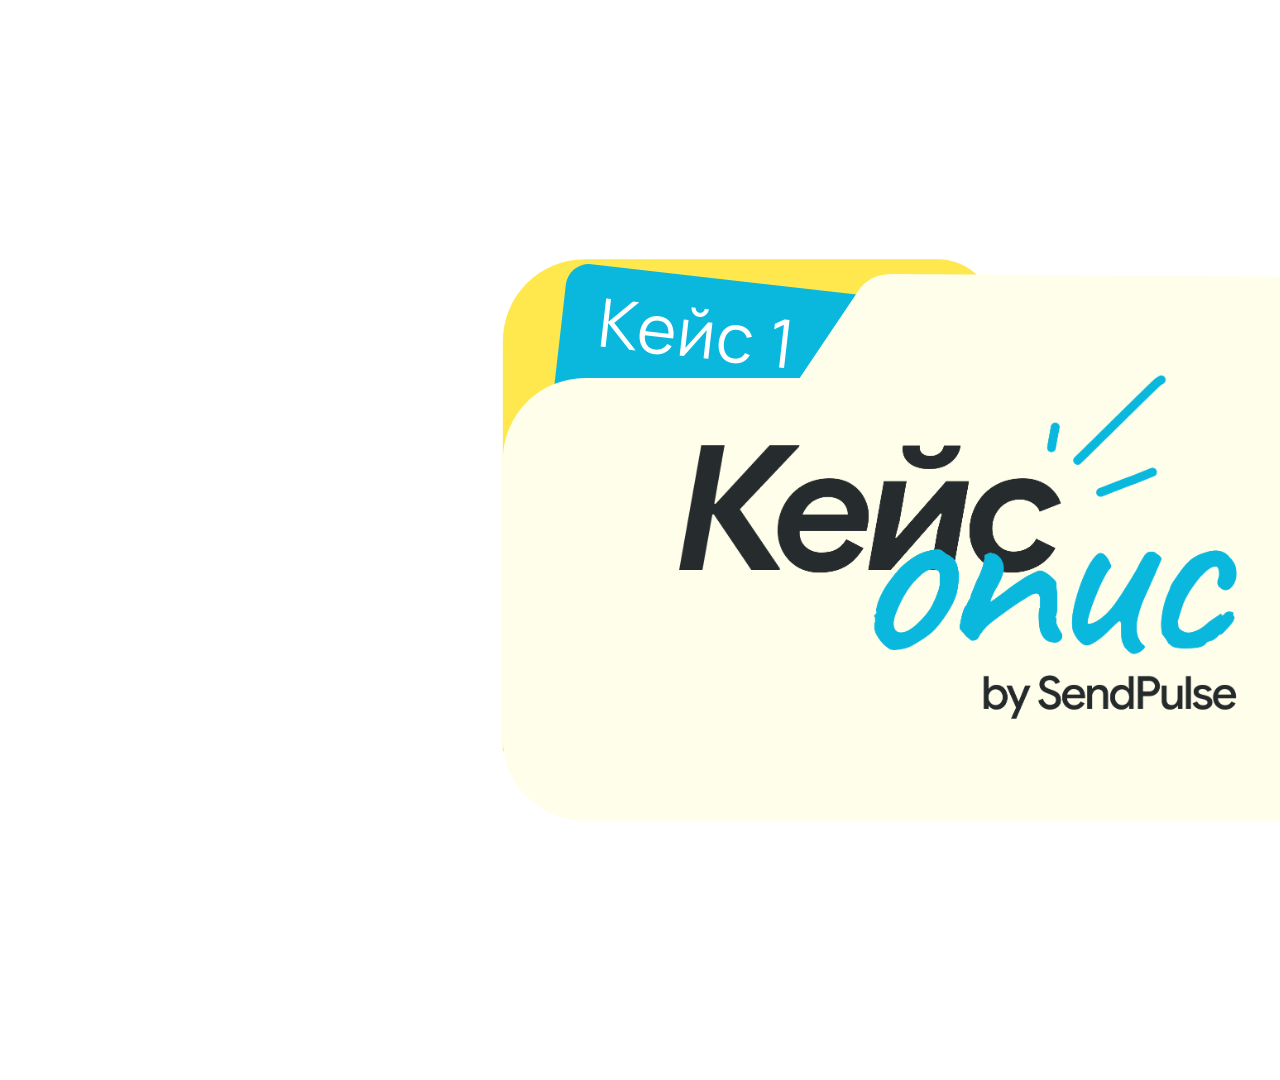
<file: out/keys-opys/source/index.html>
<!doctype html>
<html><head><meta charset="utf-8">
<link rel="stylesheet" href="fonts/fonts.css">
<style>
  html,body{margin:0;width:1920px;height:1080px;overflow:hidden;background:transparent}
  svg{display:block}
</style></head>
<body>
<svg id="s" width="1920" height="1080" viewBox="0 0 1920 1080" xmlns="http://www.w3.org/2000/svg">
  <!-- folder drawn in reference coordinates (1115 x 685), scaled via #place -->
  <g id="place">
    <g id="tilt">
      <!-- back panel (yellow) -->
      <path d="M0,100 A100 100 0 0 1 100,0 L530,0 A70 70 0 0 1 600,70 L600,600 L0,600 Z" fill="#FEE84E"/>
      <!-- sticker -->
      <g id="sticker">
        <g transform="translate(80 3) rotate(6.5)">
          <rect id="stickerShape" x="0" y="0" width="560" height="320" rx="28" fill="#9D58EE"/>
          <text id="stickerText" x="45" y="99" font-family="Manrope" font-weight="400" font-size="82" fill="#fff" letter-spacing="1.5">Кейс 1</text>
        </g>
      </g>
      <!-- front panel (cream) -->
      <path d="M0,245 A100 100 0 0 1 100,145 L362,145 L434,38 Q447,18 476,18 L1018,22 A95 95 0 0 1 1113,117 L1113,585 A100 100 0 0 1 1013,685 L100,685 A100 100 0 0 1 0,585 Z" fill="#FFFEEA"/>
      <!-- logo (client artwork) -->
      <image id="logo" href="logo.png" x="215" y="140" width="680" height="420.5"/>
    </g>
  </g>
</svg>
<script>
const FW=1115, FH=685, SCALE=0.82, CX=960, CY=540, OFF=1150;
const CASES=[["Кейс 1","#0ab8de"],["Кейс 2","#9d58ee"],["Кейс 3","#82d730"],["Кейс 4","#235360"],["Кейс 5","#ff5252"]];
const T={folderIn:[0.05,0.80], stickerOut:[0.62,1.12], stickerIn:[3.20,3.55], folderOut:[3.50,4.05], dur:4.40};
const clamp=x=>Math.min(1,Math.max(0,x));
const prog=(t,[a,b])=>clamp((t-a)/(b-a));
const outBack=(p,s=1.5)=>1+(s+1)*Math.pow(p-1,3)+s*Math.pow(p-1,2);
const inBack=(p,s=1.5)=>(s+1)*p*p*p-s*p*p;
const outCubic=p=>1-Math.pow(1-p,3), inCubic=p=>p*p*p;
const STK_HIDDEN=230; // px (reference units) the sticker sinks into the folder
window.render=(ci,t)=>{
  const [label,color]=CASES[ci];
  document.getElementById('stickerShape').setAttribute('fill',color);
  document.getElementById('stickerText').textContent=label;
  let dy, rot;
  if(t<T.folderOut[0]){ const p=prog(t,T.folderIn); dy=OFF*(1-outBack(p,1.25)); rot=7*(1-outCubic(p)); }
  else { const p=prog(t,T.folderOut); dy=OFF*inBack(p,1.4); rot=-6*inCubic(p); }
  let s, srot;
  if(t<T.stickerIn[0]){ const p=prog(t,T.stickerOut); s=outBack(p,1.8); srot=-6*(1-outCubic(p)); }
  else { const p=prog(t,T.stickerIn); s=1-inBack(p,1.6); srot=-4*inCubic(p); }
  const sy=STK_HIDDEN*(1-s);
  document.getElementById('sticker').setAttribute('transform',`translate(0 ${sy}) rotate(${srot} 80 300)`);
  const ox=CX-FW*SCALE/2, oy=CY-FH*SCALE/2+dy;
  document.getElementById('place').setAttribute('transform',`translate(${ox} ${oy}) scale(${SCALE})`);
  document.getElementById('tilt').setAttribute('transform',`rotate(${rot} ${FW/2} ${FH})`);
};
window.refMode=(color)=>{ // exact reference placement for overlay check
  window.render(1,2.5);
  document.getElementById('place').setAttribute('transform','translate(0 0)');
};
window.DUR=T.dur;
window.render(0,2);
</script>
</body></html>
</file>
<file: out/keys-opys/source/fonts/fonts.css>
/* cyrillic-ext */
@font-face {
  font-family: 'Caveat';
  font-style: normal;
  font-weight: 700;
  src: url(WnznHAc5bAfYB2QRah7pcpNvOx-pjRV6eIipYSxP.woff2) format('woff2');
  unicode-range: U+0460-052F, U+1C80-1C8A, U+20B4, U+2DE0-2DFF, U+A640-A69F, U+FE2E-FE2F;
}
/* cyrillic */
@font-face {
  font-family: 'Caveat';
  font-style: normal;
  font-weight: 700;
  src: url(WnznHAc5bAfYB2QRah7pcpNvOx-pjRV6eIGpYSxP.woff2) format('woff2');
  unicode-range: U+0301, U+0400-045F, U+0490-0491, U+04B0-04B1, U+2116;
}
/* latin-ext */
@font-face {
  font-family: 'Caveat';
  font-style: normal;
  font-weight: 700;
  src: url(WnznHAc5bAfYB2QRah7pcpNvOx-pjRV6eIupYSxP.woff2) format('woff2');
  unicode-range: U+0100-02BA, U+02BD-02C5, U+02C7-02CC, U+02CE-02D7, U+02DD-02FF, U+0304, U+0308, U+0329, U+1D00-1DBF, U+1E00-1E9F, U+1EF2-1EFF, U+2020, U+20A0-20AB, U+20AD-20C4, U+2113, U+2C60-2C7F, U+A720-A7FF;
}
/* latin */
@font-face {
  font-family: 'Caveat';
  font-style: normal;
  font-weight: 700;
  src: url(WnznHAc5bAfYB2QRah7pcpNvOx-pjRV6eIWpYQ.woff2) format('woff2');
  unicode-range: U+0000-00FF, U+0131, U+0152-0153, U+02BB-02BC, U+02C6, U+02DA, U+02DC, U+0304, U+0308, U+0329, U+2000-206F, U+20AC, U+2122, U+2191, U+2193, U+2212, U+2215, U+FEFF, U+FFFD;
}
/* cyrillic-ext */
@font-face {
  font-family: 'Manrope';
  font-style: normal;
  font-weight: 600;
  src: url(xn7gYHE41ni1AdIRggqxSuXd.woff2) format('woff2');
  unicode-range: U+0460-052F, U+1C80-1C8A, U+20B4, U+2DE0-2DFF, U+A640-A69F, U+FE2E-FE2F;
}
/* cyrillic */
@font-face {
  font-family: 'Manrope';
  font-style: normal;
  font-weight: 600;
  src: url(xn7gYHE41ni1AdIRggOxSuXd.woff2) format('woff2');
  unicode-range: U+0301, U+0400-045F, U+0490-0491, U+04B0-04B1, U+2116;
}
/* greek */
@font-face {
  font-family: 'Manrope';
  font-style: normal;
  font-weight: 600;
  src: url(xn7gYHE41ni1AdIRggSxSuXd.woff2) format('woff2');
  unicode-range: U+0370-0377, U+037A-037F, U+0384-038A, U+038C, U+038E-03A1, U+03A3-03FF;
}
/* vietnamese */
@font-face {
  font-family: 'Manrope';
  font-style: normal;
  font-weight: 600;
  src: url(xn7gYHE41ni1AdIRggixSuXd.woff2) format('woff2');
  unicode-range: U+0102-0103, U+0110-0111, U+0128-0129, U+0168-0169, U+01A0-01A1, U+01AF-01B0, U+0300-0301, U+0303-0304, U+0308-0309, U+0323, U+0329, U+1EA0-1EF9, U+20AB;
}
/* latin-ext */
@font-face {
  font-family: 'Manrope';
  font-style: normal;
  font-weight: 600;
  src: url(xn7gYHE41ni1AdIRggmxSuXd.woff2) format('woff2');
  unicode-range: U+0100-02BA, U+02BD-02C5, U+02C7-02CC, U+02CE-02D7, U+02DD-02FF, U+0304, U+0308, U+0329, U+1D00-1DBF, U+1E00-1E9F, U+1EF2-1EFF, U+2020, U+20A0-20AB, U+20AD-20C4, U+2113, U+2C60-2C7F, U+A720-A7FF;
}
/* latin */
@font-face {
  font-family: 'Manrope';
  font-style: normal;
  font-weight: 600;
  src: url(xn7gYHE41ni1AdIRggexSg.woff2) format('woff2');
  unicode-range: U+0000-00FF, U+0131, U+0152-0153, U+02BB-02BC, U+02C6, U+02DA, U+02DC, U+0304, U+0308, U+0329, U+2000-206F, U+20AC, U+2122, U+2191, U+2193, U+2212, U+2215, U+FEFF, U+FFFD;
}
/* cyrillic-ext */
@font-face {
  font-family: 'Manrope';
  font-style: normal;
  font-weight: 700;
  src: url(xn7gYHE41ni1AdIRggqxSuXd.woff2) format('woff2');
  unicode-range: U+0460-052F, U+1C80-1C8A, U+20B4, U+2DE0-2DFF, U+A640-A69F, U+FE2E-FE2F;
}
/* cyrillic */
@font-face {
  font-family: 'Manrope';
  font-style: normal;
  font-weight: 700;
  src: url(xn7gYHE41ni1AdIRggOxSuXd.woff2) format('woff2');
  unicode-range: U+0301, U+0400-045F, U+0490-0491, U+04B0-04B1, U+2116;
}
/* greek */
@font-face {
  font-family: 'Manrope';
  font-style: normal;
  font-weight: 700;
  src: url(xn7gYHE41ni1AdIRggSxSuXd.woff2) format('woff2');
  unicode-range: U+0370-0377, U+037A-037F, U+0384-038A, U+038C, U+038E-03A1, U+03A3-03FF;
}
/* vietnamese */
@font-face {
  font-family: 'Manrope';
  font-style: normal;
  font-weight: 700;
  src: url(xn7gYHE41ni1AdIRggixSuXd.woff2) format('woff2');
  unicode-range: U+0102-0103, U+0110-0111, U+0128-0129, U+0168-0169, U+01A0-01A1, U+01AF-01B0, U+0300-0301, U+0303-0304, U+0308-0309, U+0323, U+0329, U+1EA0-1EF9, U+20AB;
}
/* latin-ext */
@font-face {
  font-family: 'Manrope';
  font-style: normal;
  font-weight: 700;
  src: url(xn7gYHE41ni1AdIRggmxSuXd.woff2) format('woff2');
  unicode-range: U+0100-02BA, U+02BD-02C5, U+02C7-02CC, U+02CE-02D7, U+02DD-02FF, U+0304, U+0308, U+0329, U+1D00-1DBF, U+1E00-1E9F, U+1EF2-1EFF, U+2020, U+20A0-20AB, U+20AD-20C4, U+2113, U+2C60-2C7F, U+A720-A7FF;
}
/* latin */
@font-face {
  font-family: 'Manrope';
  font-style: normal;
  font-weight: 700;
  src: url(xn7gYHE41ni1AdIRggexSg.woff2) format('woff2');
  unicode-range: U+0000-00FF, U+0131, U+0152-0153, U+02BB-02BC, U+02C6, U+02DA, U+02DC, U+0304, U+0308, U+0329, U+2000-206F, U+20AC, U+2122, U+2191, U+2193, U+2212, U+2215, U+FEFF, U+FFFD;
}
/* cyrillic-ext */
@font-face {
  font-family: 'Manrope';
  font-style: normal;
  font-weight: 800;
  src: url(xn7gYHE41ni1AdIRggqxSuXd.woff2) format('woff2');
  unicode-range: U+0460-052F, U+1C80-1C8A, U+20B4, U+2DE0-2DFF, U+A640-A69F, U+FE2E-FE2F;
}
/* cyrillic */
@font-face {
  font-family: 'Manrope';
  font-style: normal;
  font-weight: 800;
  src: url(xn7gYHE41ni1AdIRggOxSuXd.woff2) format('woff2');
  unicode-range: U+0301, U+0400-045F, U+0490-0491, U+04B0-04B1, U+2116;
}
/* greek */
@font-face {
  font-family: 'Manrope';
  font-style: normal;
  font-weight: 800;
  src: url(xn7gYHE41ni1AdIRggSxSuXd.woff2) format('woff2');
  unicode-range: U+0370-0377, U+037A-037F, U+0384-038A, U+038C, U+038E-03A1, U+03A3-03FF;
}
/* vietnamese */
@font-face {
  font-family: 'Manrope';
  font-style: normal;
  font-weight: 800;
  src: url(xn7gYHE41ni1AdIRggixSuXd.woff2) format('woff2');
  unicode-range: U+0102-0103, U+0110-0111, U+0128-0129, U+0168-0169, U+01A0-01A1, U+01AF-01B0, U+0300-0301, U+0303-0304, U+0308-0309, U+0323, U+0329, U+1EA0-1EF9, U+20AB;
}
/* latin-ext */
@font-face {
  font-family: 'Manrope';
  font-style: normal;
  font-weight: 800;
  src: url(xn7gYHE41ni1AdIRggmxSuXd.woff2) format('woff2');
  unicode-range: U+0100-02BA, U+02BD-02C5, U+02C7-02CC, U+02CE-02D7, U+02DD-02FF, U+0304, U+0308, U+0329, U+1D00-1DBF, U+1E00-1E9F, U+1EF2-1EFF, U+2020, U+20A0-20AB, U+20AD-20C4, U+2113, U+2C60-2C7F, U+A720-A7FF;
}
/* latin */
@font-face {
  font-family: 'Manrope';
  font-style: normal;
  font-weight: 800;
  src: url(xn7gYHE41ni1AdIRggexSg.woff2) format('woff2');
  unicode-range: U+0000-00FF, U+0131, U+0152-0153, U+02BB-02BC, U+02C6, U+02DA, U+02DC, U+0304, U+0308, U+0329, U+2000-206F, U+20AC, U+2122, U+2191, U+2193, U+2212, U+2215, U+FEFF, U+FFFD;
}
/* cyrillic-ext */
@font-face {
  font-family: 'Manrope';
  font-style: normal;
  font-weight: 400;
  src: url(xn7gYHE41ni1AdIRggqxSuXd.woff2) format('woff2');
  unicode-range: U+0460-052F, U+1C80-1C8A, U+20B4, U+2DE0-2DFF, U+A640-A69F, U+FE2E-FE2F;
}
/* cyrillic */
@font-face {
  font-family: 'Manrope';
  font-style: normal;
  font-weight: 400;
  src: url(xn7gYHE41ni1AdIRggOxSuXd.woff2) format('woff2');
  unicode-range: U+0301, U+0400-045F, U+0490-0491, U+04B0-04B1, U+2116;
}
/* greek */
@font-face {
  font-family: 'Manrope';
  font-style: normal;
  font-weight: 400;
  src: url(xn7gYHE41ni1AdIRggSxSuXd.woff2) format('woff2');
  unicode-range: U+0370-0377, U+037A-037F, U+0384-038A, U+038C, U+038E-03A1, U+03A3-03FF;
}
/* vietnamese */
@font-face {
  font-family: 'Manrope';
  font-style: normal;
  font-weight: 400;
  src: url(xn7gYHE41ni1AdIRggixSuXd.woff2) format('woff2');
  unicode-range: U+0102-0103, U+0110-0111, U+0128-0129, U+0168-0169, U+01A0-01A1, U+01AF-01B0, U+0300-0301, U+0303-0304, U+0308-0309, U+0323, U+0329, U+1EA0-1EF9, U+20AB;
}
/* latin-ext */
@font-face {
  font-family: 'Manrope';
  font-style: normal;
  font-weight: 400;
  src: url(xn7gYHE41ni1AdIRggmxSuXd.woff2) format('woff2');
  unicode-range: U+0100-02BA, U+02BD-02C5, U+02C7-02CC, U+02CE-02D7, U+02DD-02FF, U+0304, U+0308, U+0329, U+1D00-1DBF, U+1E00-1E9F, U+1EF2-1EFF, U+2020, U+20A0-20AB, U+20AD-20C4, U+2113, U+2C60-2C7F, U+A720-A7FF;
}
/* latin */
@font-face {
  font-family: 'Manrope';
  font-style: normal;
  font-weight: 400;
  src: url(xn7gYHE41ni1AdIRggexSg.woff2) format('woff2');
  unicode-range: U+0000-00FF, U+0131, U+0152-0153, U+02BB-02BC, U+02C6, U+02DA, U+02DC, U+0304, U+0308, U+0329, U+2000-206F, U+20AC, U+2122, U+2191, U+2193, U+2212, U+2215, U+FEFF, U+FFFD;
}
/* cyrillic-ext */
@font-face {
  font-family: 'Manrope';
  font-style: normal;
  font-weight: 500;
  src: url(xn7gYHE41ni1AdIRggqxSuXd.woff2) format('woff2');
  unicode-range: U+0460-052F, U+1C80-1C8A, U+20B4, U+2DE0-2DFF, U+A640-A69F, U+FE2E-FE2F;
}
/* cyrillic */
@font-face {
  font-family: 'Manrope';
  font-style: normal;
  font-weight: 500;
  src: url(xn7gYHE41ni1AdIRggOxSuXd.woff2) format('woff2');
  unicode-range: U+0301, U+0400-045F, U+0490-0491, U+04B0-04B1, U+2116;
}
/* greek */
@font-face {
  font-family: 'Manrope';
  font-style: normal;
  font-weight: 500;
  src: url(xn7gYHE41ni1AdIRggSxSuXd.woff2) format('woff2');
  unicode-range: U+0370-0377, U+037A-037F, U+0384-038A, U+038C, U+038E-03A1, U+03A3-03FF;
}
/* vietnamese */
@font-face {
  font-family: 'Manrope';
  font-style: normal;
  font-weight: 500;
  src: url(xn7gYHE41ni1AdIRggixSuXd.woff2) format('woff2');
  unicode-range: U+0102-0103, U+0110-0111, U+0128-0129, U+0168-0169, U+01A0-01A1, U+01AF-01B0, U+0300-0301, U+0303-0304, U+0308-0309, U+0323, U+0329, U+1EA0-1EF9, U+20AB;
}
/* latin-ext */
@font-face {
  font-family: 'Manrope';
  font-style: normal;
  font-weight: 500;
  src: url(xn7gYHE41ni1AdIRggmxSuXd.woff2) format('woff2');
  unicode-range: U+0100-02BA, U+02BD-02C5, U+02C7-02CC, U+02CE-02D7, U+02DD-02FF, U+0304, U+0308, U+0329, U+1D00-1DBF, U+1E00-1E9F, U+1EF2-1EFF, U+2020, U+20A0-20AB, U+20AD-20C4, U+2113, U+2C60-2C7F, U+A720-A7FF;
}
/* latin */
@font-face {
  font-family: 'Manrope';
  font-style: normal;
  font-weight: 500;
  src: url(xn7gYHE41ni1AdIRggexSg.woff2) format('woff2');
  unicode-range: U+0000-00FF, U+0131, U+0152-0153, U+02BB-02BC, U+02C6, U+02DA, U+02DC, U+0304, U+0308, U+0329, U+2000-206F, U+20AC, U+2122, U+2191, U+2193, U+2212, U+2215, U+FEFF, U+FFFD;
}
</file>
